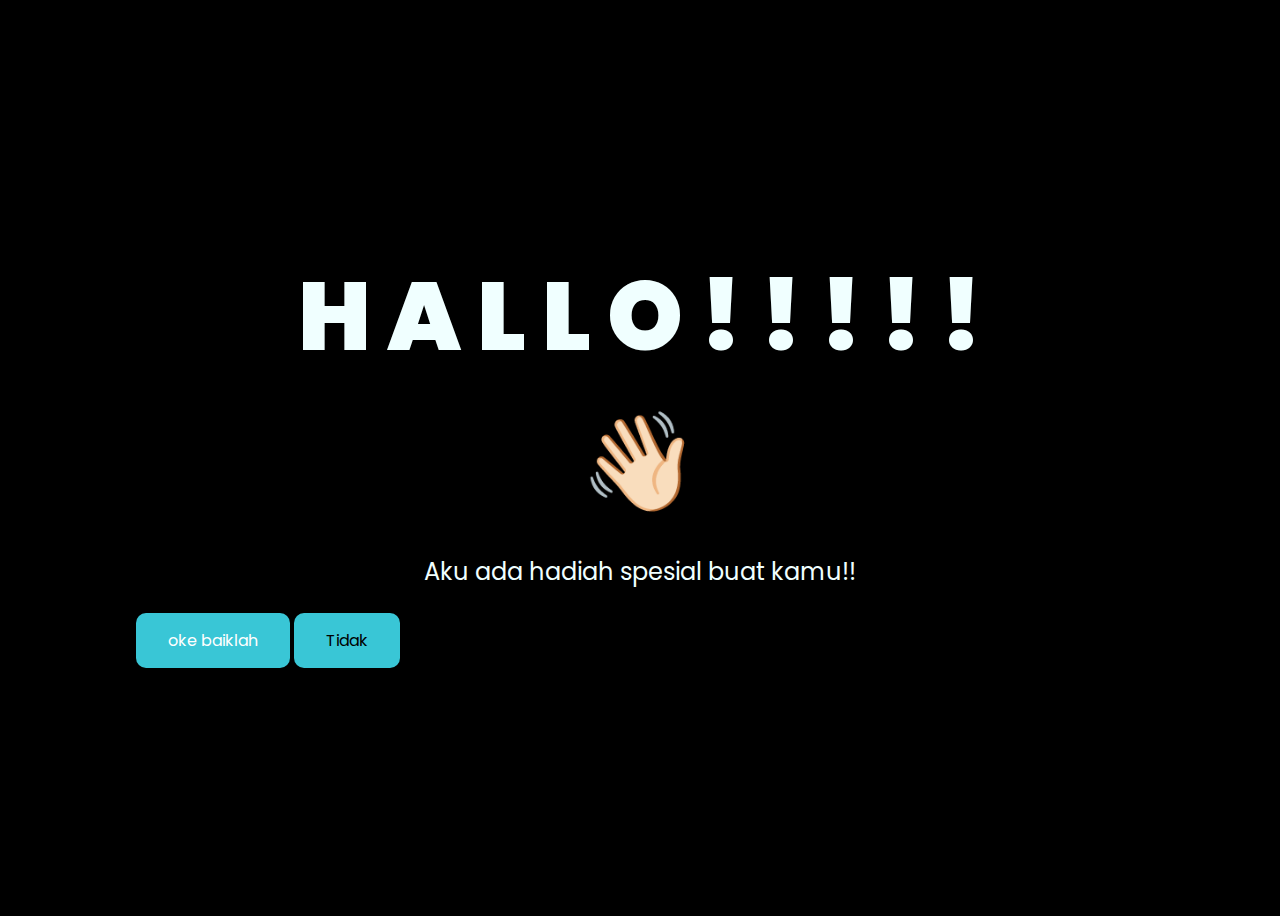
<file: index.html>
<!DOCTYPE html>
<html lang="en">

<head>
    <meta charset="UTF-8">
    <meta http-equiv="X-UA-Compatible" content="IE=edge">
    <meta name="viewport" content="width=device-width, initial-scale=1.0">
    <link rel="stylesheet" href="css/style.css">
    <link rel="icon" href="img/flowers.png" type="image/x-icon">
    <title>Flowers</title>
</head>

<body>

    <div class="container">

        <div class="greetings">
            <!-- silahkan menambah kata sesuai keinginan dengan <span>text...</span -->
            <span>H</span>
            <span>A</span>
            <span>L</span>
            <span>L</span>
            <span>O</span>
            <span>!</span>
            <span>!</span>
            <span>!</span>
            <span>!</span>
            <span>!</span>
            <div>
                <span class="hand">👋🏻</span>
            </div>



        </div>
        <div class="description">
            <span>Aku ada hadiah spesial buat kamu!!</span>
        </div>

        <div class="buttons">
            <button>
                <a href="flower.html">oke baiklah </a>
            </button>
            <button type="button" class="btn-crazy">
                Tidak
            </button>
        </div>



    </div>


    <script src="main.js"></script>
</body>

</html>
</file>
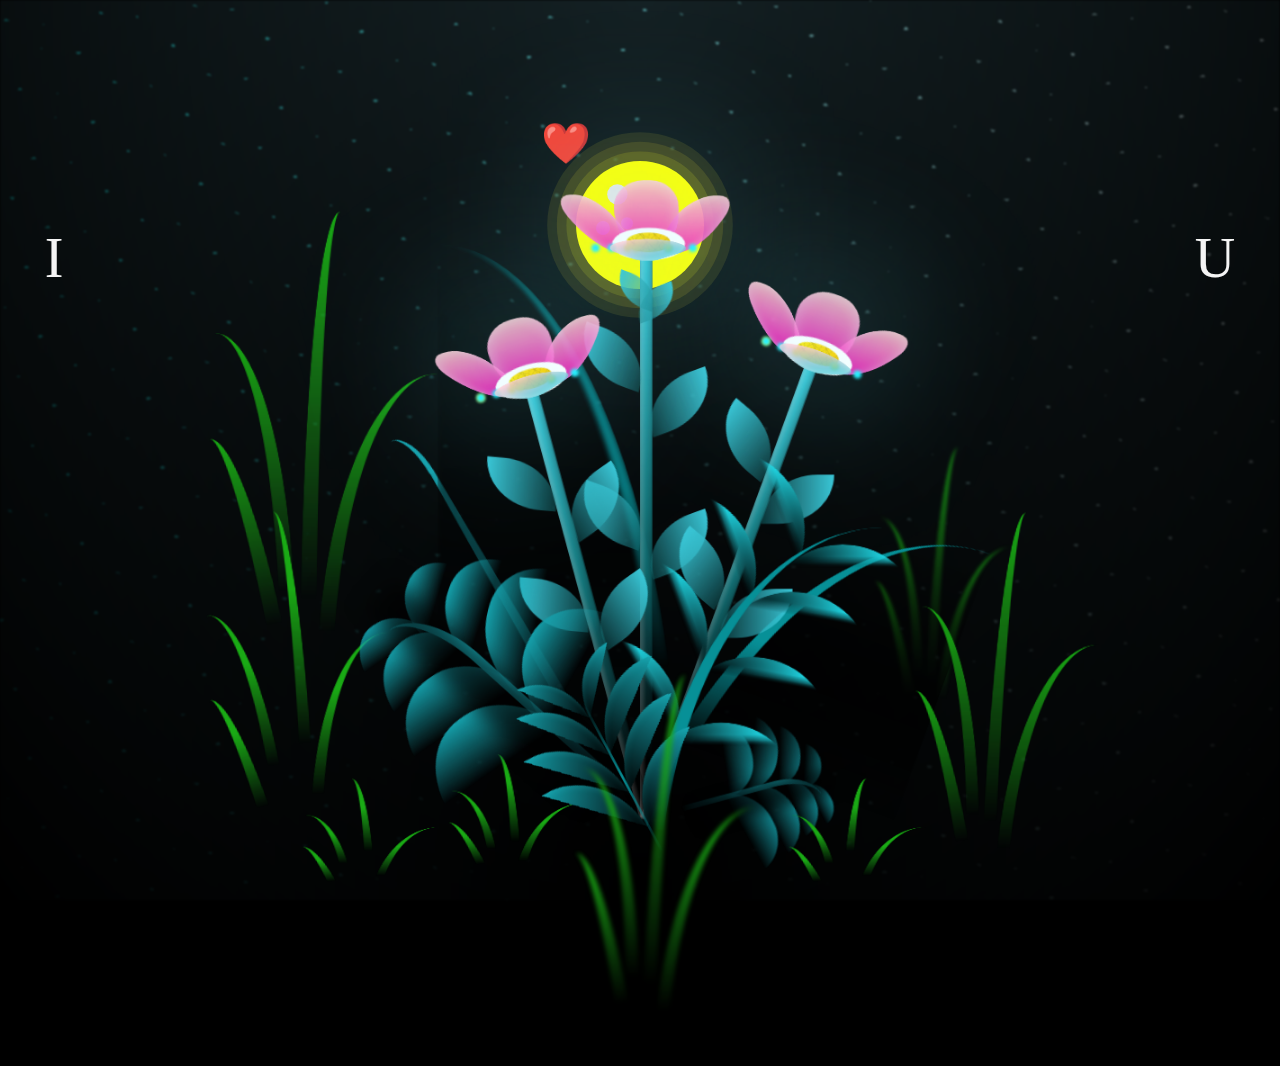
<file: flower.html>
<!DOCTYPE html>
<html lang="en">

<head>
  <meta charset="UTF-8">
  <meta http-equiv="X-UA-Compatible" content="IE=edge">
  <meta name="viewport" content="width=device-width, initial-scale=1.0">
  <link rel="stylesheet" href="css/main.css">
  <link rel="icon" href="img/flowers.png" type="image/x-icon">
  <title>flowers</title>
</head>

<body class="container">
  <!-- Pembuat code: https://codepen.io/mdusmanansari/pen/BamepLe -->
  <div class="night"></div>
  <p class="letter letter-M">I</p>
  <div class="moon">
    <div class="orbit">
      <p>❤️</p>
    </div>
  </div>
  <p class="letter letter-N">U</p>
  <div class="flowers">
    <div class="flower flower--1">
      <div class="flower__leafs flower__leafs--1">
        <div class="flower__leaf flower__leaf--1"></div>
        <div class="flower__leaf flower__leaf--2"></div>
        <div class="flower__leaf flower__leaf--3"></div>
        <div class="flower__leaf flower__leaf--4"></div>
        <div class="flower__white-circle"></div>

        <div class="flower__light flower__light--1"></div>
        <div class="flower__light flower__light--2"></div>
        <div class="flower__light flower__light--3"></div>
        <div class="flower__light flower__light--4"></div>
        <div class="flower__light flower__light--5"></div>
        <div class="flower__light flower__light--6"></div>
        <div class="flower__light flower__light--7"></div>
        <div class="flower__light flower__light--8"></div>

      </div>
      <div class="flower__line">
        <div class="flower__line__leaf flower__line__leaf--1"></div>
        <div class="flower__line__leaf flower__line__leaf--2"></div>
        <div class="flower__line__leaf flower__line__leaf--3"></div>
        <div class="flower__line__leaf flower__line__leaf--4"></div>
        <div class="flower__line__leaf flower__line__leaf--5"></div>
        <div class="flower__line__leaf flower__line__leaf--6"></div>
      </div>
    </div>

    <div class="flower flower--2">
      <div class="flower__leafs flower__leafs--2">
        <div class="flower__leaf flower__leaf--1"></div>
        <div class="flower__leaf flower__leaf--2"></div>
        <div class="flower__leaf flower__leaf--3"></div>
        <div class="flower__leaf flower__leaf--4"></div>
        <div class="flower__white-circle"></div>

        <div class="flower__light flower__light--1"></div>
        <div class="flower__light flower__light--2"></div>
        <div class="flower__light flower__light--3"></div>
        <div class="flower__light flower__light--4"></div>
        <div class="flower__light flower__light--5"></div>
        <div class="flower__light flower__light--6"></div>
        <div class="flower__light flower__light--7"></div>
        <div class="flower__light flower__light--8"></div>

      </div>
      <div class="flower__line">
        <div class="flower__line__leaf flower__line__leaf--1"></div>
        <div class="flower__line__leaf flower__line__leaf--2"></div>
        <div class="flower__line__leaf flower__line__leaf--3"></div>
        <div class="flower__line__leaf flower__line__leaf--4"></div>
      </div>
    </div>

    <div class="flower flower--3">
      <div class="flower__leafs flower__leafs--3">
        <div class="flower__leaf flower__leaf--1"></div>
        <div class="flower__leaf flower__leaf--2"></div>
        <div class="flower__leaf flower__leaf--3"></div>
        <div class="flower__leaf flower__leaf--4"></div>
        <div class="flower__white-circle"></div>

        <div class="flower__light flower__light--1"></div>
        <div class="flower__light flower__light--2"></div>
        <div class="flower__light flower__light--3"></div>
        <div class="flower__light flower__light--4"></div>
        <div class="flower__light flower__light--5"></div>
        <div class="flower__light flower__light--6"></div>
        <div class="flower__light flower__light--7"></div>
        <div class="flower__light flower__light--8"></div>

      </div>
      <div class="flower__line">
        <div class="flower__line__leaf flower__line__leaf--1"></div>
        <div class="flower__line__leaf flower__line__leaf--2"></div>
        <div class="flower__line__leaf flower__line__leaf--3"></div>
        <div class="flower__line__leaf flower__line__leaf--4"></div>
      </div>
    </div>

    <div class="grow-ans" style="--d:1.2s">
      <div class="flower__g-long">
        <div class="flower__g-long__top"></div>
        <div class="flower__g-long__bottom"></div>
      </div>
    </div>

    <div class="growing-grass">
      <div class="flower__grass flower__grass--1">
        <div class="flower__grass--top"></div>
        <div class="flower__grass--bottom"></div>
        <div class="flower__grass__leaf flower__grass__leaf--1"></div>
        <div class="flower__grass__leaf flower__grass__leaf--2"></div>
        <div class="flower__grass__leaf flower__grass__leaf--3"></div>
        <div class="flower__grass__leaf flower__grass__leaf--4"></div>
        <div class="flower__grass__leaf flower__grass__leaf--5"></div>
        <div class="flower__grass__leaf flower__grass__leaf--6"></div>
        <div class="flower__grass__leaf flower__grass__leaf--7"></div>
        <div class="flower__grass__leaf flower__grass__leaf--8"></div>
        <div class="flower__grass__overlay"></div>
      </div>
    </div>

    <div class="growing-grass">
      <div class="flower__grass flower__grass--2">
        <div class="flower__grass--top"></div>
        <div class="flower__grass--bottom"></div>
        <div class="flower__grass__leaf flower__grass__leaf--1"></div>
        <div class="flower__grass__leaf flower__grass__leaf--2"></div>
        <div class="flower__grass__leaf flower__grass__leaf--3"></div>
        <div class="flower__grass__leaf flower__grass__leaf--4"></div>
        <div class="flower__grass__leaf flower__grass__leaf--5"></div>
        <div class="flower__grass__leaf flower__grass__leaf--6"></div>
        <div class="flower__grass__leaf flower__grass__leaf--7"></div>
        <div class="flower__grass__leaf flower__grass__leaf--8"></div>
        <div class="flower__grass__overlay"></div>
      </div>
    </div>

    <div class="grow-ans" style="--d:2.4s">
      <div class="flower__g-right flower__g-right--1">
        <div class="leaf"></div>
      </div>
    </div>

    <div class="grow-ans" style="--d:2.8s">
      <div class="flower__g-right flower__g-right--2">
        <div class="leaf"></div>
      </div>
    </div>

    <div class="grow-ans" style="--d:2.8s">
      <div class="flower__g-front">
        <div class="flower__g-front__leaf-wrapper flower__g-front__leaf-wrapper--1">
          <div class="flower__g-front__leaf"></div>
        </div>
        <div class="flower__g-front__leaf-wrapper flower__g-front__leaf-wrapper--2">
          <div class="flower__g-front__leaf"></div>
        </div>
        <div class="flower__g-front__leaf-wrapper flower__g-front__leaf-wrapper--3">
          <div class="flower__g-front__leaf"></div>
        </div>
        <div class="flower__g-front__leaf-wrapper flower__g-front__leaf-wrapper--4">
          <div class="flower__g-front__leaf"></div>
        </div>
        <div class="flower__g-front__leaf-wrapper flower__g-front__leaf-wrapper--5">
          <div class="flower__g-front__leaf"></div>
        </div>
        <div class="flower__g-front__leaf-wrapper flower__g-front__leaf-wrapper--6">
          <div class="flower__g-front__leaf"></div>
        </div>
        <div class="flower__g-front__leaf-wrapper flower__g-front__leaf-wrapper--7">
          <div class="flower__g-front__leaf"></div>
        </div>
        <div class="flower__g-front__leaf-wrapper flower__g-front__leaf-wrapper--8">
          <div class="flower__g-front__leaf"></div>
        </div>
        <div class="flower__g-front__line"></div>
      </div>
    </div>

    <div class="grow-ans" style="--d:3.2s">
      <div class="flower__g-fr">
        <div class="leaf"></div>
        <div class="flower__g-fr__leaf flower__g-fr__leaf--1"></div>
        <div class="flower__g-fr__leaf flower__g-fr__leaf--2"></div>
        <div class="flower__g-fr__leaf flower__g-fr__leaf--3"></div>
        <div class="flower__g-fr__leaf flower__g-fr__leaf--4"></div>
        <div class="flower__g-fr__leaf flower__g-fr__leaf--5"></div>
        <div class="flower__g-fr__leaf flower__g-fr__leaf--6"></div>
        <div class="flower__g-fr__leaf flower__g-fr__leaf--7"></div>
        <div class="flower__g-fr__leaf flower__g-fr__leaf--8"></div>
      </div>
    </div>

    <div class="long-g long-g--0">
      <div class="grow-ans" style="--d:3s">
        <div class="leaf leaf--0"></div>
      </div>
      <div class="grow-ans" style="--d:2.2s">
        <div class="leaf leaf--1"></div>
      </div>
      <div class="grow-ans" style="--d:3.4s">
        <div class="leaf leaf--2"></div>
      </div>
      <div class="grow-ans" style="--d:3.6s">
        <div class="leaf leaf--3"></div>
      </div>
    </div>

    <div class="long-g long-g--1">
      <div class="grow-ans" style="--d:3.6s">
        <div class="leaf leaf--0"></div>
      </div>
      <div class="grow-ans" style="--d:3.8s">
        <div class="leaf leaf--1"></div>
      </div>
      <div class="grow-ans" style="--d:4s">
        <div class="leaf leaf--2"></div>
      </div>
      <div class="grow-ans" style="--d:4.2s">
        <div class="leaf leaf--3"></div>
      </div>
    </div>

    <div class="long-g long-g--2">
      <div class="grow-ans" style="--d:4s">
        <div class="leaf leaf--0"></div>
      </div>
      <div class="grow-ans" style="--d:4.2s">
        <div class="leaf leaf--1"></div>
      </div>
      <div class="grow-ans" style="--d:4.4s">
        <div class="leaf leaf--2"></div>
      </div>
      <div class="grow-ans" style="--d:4.6s">
        <div class="leaf leaf--3"></div>
      </div>
    </div>

    <div class="long-g long-g--3">
      <div class="grow-ans" style="--d:4s">
        <div class="leaf leaf--0"></div>
      </div>
      <div class="grow-ans" style="--d:4.2s">
        <div class="leaf leaf--1"></div>
      </div>
      <div class="grow-ans" style="--d:3s">
        <div class="leaf leaf--2"></div>
      </div>
      <div class="grow-ans" style="--d:3.6s">
        <div class="leaf leaf--3"></div>
      </div>
    </div>

    <div class="long-g long-g--4">
      <div class="grow-ans" style="--d:4s">
        <div class="leaf leaf--0"></div>
      </div>
      <div class="grow-ans" style="--d:4.2s">
        <div class="leaf leaf--1"></div>
      </div>
      <div class="grow-ans" style="--d:3s">
        <div class="leaf leaf--2"></div>
      </div>
      <div class="grow-ans" style="--d:3.6s">
        <div class="leaf leaf--3"></div>
      </div>
    </div>

    <div class="long-g long-g--5">
      <div class="grow-ans" style="--d:4s">
        <div class="leaf leaf--0"></div>
      </div>
      <div class="grow-ans" style="--d:4.2s">
        <div class="leaf leaf--1"></div>
      </div>
      <div class="grow-ans" style="--d:3s">
        <div class="leaf leaf--2"></div>
      </div>
      <div class="grow-ans" style="--d:3.6s">
        <div class="leaf leaf--3"></div>
      </div>
    </div>

    <div class="long-g long-g--6">
      <div class="grow-ans" style="--d:4.2s">
        <div class="leaf leaf--0"></div>
      </div>
      <div class="grow-ans" style="--d:4.4s">
        <div class="leaf leaf--1"></div>
      </div>
      <div class="grow-ans" style="--d:4.6s">
        <div class="leaf leaf--2"></div>
      </div>
      <div class="grow-ans" style="--d:4.8s">
        <div class="leaf leaf--3"></div>
      </div>
    </div>

    <div class="long-g long-g--7">
      <div class="grow-ans" style="--d:3s">
        <div class="leaf leaf--0"></div>
      </div>
      <div class="grow-ans" style="--d:3.2s">
        <div class="leaf leaf--1"></div>
      </div>
      <div class="grow-ans" style="--d:3.5s">
        <div class="leaf leaf--2"></div>
      </div>
      <div class="grow-ans" style="--d:3.6s">
        <div class="leaf leaf--3"></div>
      </div>
    </div>
  </div>
  <script src="main.js"></script>
</body>

</html>
</file>
<file: css/style.css>
@import url("https://fonts.googleapis.com/css2?family=Poppins:ital,wght@0,500;1,900&display=swap");
* {
  font-family: "Poppins", cursive;
}
body {
  color: azure;
  background-color: black;
  // in center

  display: flex;
  justify-content: center;
  align-items: center;
  height: 100vh;
}

.container {
  display: flex;
  flex-direction: column;
  justify-content: center;
  height: 100%;
  width: 80%;
  margin: 0 auto;
}
.greetings {
  font-size: 6rem;
  font-weight: 900;
  margin-bottom: 20px;
  align-items: center;
  justify-content: center;
  text-align: center;
}
.greetings > span {
  animation: glow 2.5s ease-in-out infinite;
}
@keyframes glow {
  0%,
  100% {
    color: #ffc0cb;
    text-shadow: 0 0 12px #ffc0cb, 0 0 50px #39c6d6, 0 0 100px #ffc0cb;
  }
  10%,
  90% {
    color: #111;
    text-shadow: none;
  }
}
.greetings > span:nth-child(2) {
  animation-delay: 0.2s;
}
.greetings > span:nth-child(3) {
  animation-delay: 0.4s;
}
.greetings > span:nth-child(4) {
  animation-delay: 0.6s;
}
.greetings > span:nth-child(5) {
  animation-delay: 0.8s;
}
.greetings > span:nth-child(6) {
  // make a emoji shake
  animation: shake 0.5s;
}

.hand {
  animation: tilt-shaking 0.3s infinite;
  display: inline-block;
}

@keyframes tilt-shaking {
  0% {
    transform: rotate(0deg);
  }
  25% {
    transform: rotate(5deg);
  }
  50% {
    transform: rotate(0eg);
  }
  75% {
    transform: rotate(-5deg);
  }
  100% {
    transform: rotate(0deg);
  }
}

.description {
  text-align: center;
  font-size: 1.5rem;
  margin-bottom: 20px;
}

@media screen and (max-width: 768px) {
  .greetings {
    font-size: 4rem;
  }
  .description {
    font-size: 1rem;
  }
}

@media screen and (max-width: 320px) {
  .greetings {
    font-size: 3rem;
  }
  .description {
    font-size: 0.5rem;
  }
}

button {
  background-color: #39c6d6;
  border: none;
  padding: 15px 32px;

  font-size: 16px;
  margin: 4px 2px;
  cursor: pointer;
  border-radius: 10px;
}

.btn-crazy {
  position: absolute;
}

button a {
  text-decoration: none;
  color: white;
}

button:hover {
  background-color: #ffc0cb;
}
</file>
<file: css/main.css>
*,
*::after,
*::before {
  padding: 0;
  margin: 0;
  box-sizing: border-box;
}

:root {
  --dark-color: #000;
}

body {
  display: flex;
  align-items: flex-end;
  justify-content: center;
  min-height: 100vh;
  background-color: var(--dark-color);
  overflow: hidden;
  perspective: 1000px;
}

.night {
  position: fixed;
  left: 50%;
  top: 0;
  transform: translateX(-50%);
  width: 100%;
  height: 100%;
  filter: blur(0.1vmin);
  background-image: radial-gradient(
      ellipse at top,
      transparent 0%,
      var(--dark-color)
    ),
    radial-gradient(
      ellipse at bottom,
      var(--dark-color),
      rgba(145, 233, 255, 0.2)
    ),
    repeating-linear-gradient(
      220deg,
      rgb(0, 0, 0) 0px,
      rgb(0, 0, 0) 19px,
      transparent 19px,
      transparent 22px
    ),
    repeating-linear-gradient(
      189deg,
      rgb(0, 0, 0) 0px,
      rgb(0, 0, 0) 19px,
      transparent 19px,
      transparent 22px
    ),
    repeating-linear-gradient(
      148deg,
      rgb(0, 0, 0) 0px,
      rgb(0, 0, 0) 19px,
      transparent 19px,
      transparent 22px
    ),
    linear-gradient(90deg, rgb(0, 255, 250), rgb(240, 240, 240));
}

.moon {
  background-color: yellow;
  height: 8em;
  width: 8em;
  border-radius: 50%;
  position: absolute;
  margin: auto;
  left: 0;
  right: 0;
  top: 0;
  bottom: 50%;
  box-shadow: 0 0 0 0.6em rgb(209 218 21 / 18%),
    0 0 0 1.2em rgb(191 172 32 / 18%), 0 0 0 1.8em rgb(211 196 43 / 13%);

  animation: moon 8s infinite linear;
}

p.letter {
  font-size: 3.5em;
  position: absolute;
  transform: translateY(-350%);
  top: 50%;
  color: #f5f5f5;
}
.letter-M {
  left: 0.8em;
}
.letter-N {
  right: 0.8em;
}

.moon:after {
  position: absolute;
  content: "";
  background-color: #e6e6e6;
  height: 0.9em;
  width: 0.9em;
  border-radius: 50%;
  top: 3.75em;
  left: 1.25em;
  box-shadow: 0.9em -2.1em 0 0.2em #e6e6e6, 1.5em -0.3em 0 -0.06em #e6e6e6;
}
.orbit {
  height: 18.75em;
  width: 18.75em;
  border-radius: 50%;
  position: absolute;
  left: -5.2em;
  bottom: -5.2em;
  animation: spin 8s infinite linear;
}
@keyframes spin {
  100% {
    transform: rotate(360deg);
  }
}
.orbit p {
  position: absolute;
  font-size: 2.5em;
  top: 1.2em;
  left: 1.2em;
  color: #f5f5f5;
}

//animation first moon
@keyframes moon {
  0% {
    transform: translateY(0);
  }
  50% {
    transform: translateY(-50%);
  }
  100% {
    transform: translateY(0);
  }
}

.flowers {
  position: relative;
  transform: scale(0.9);
}

.flower {
  position: absolute;
  bottom: 10vmin;
  transform-origin: bottom center;
  z-index: 10;
  --fl-speed: 0.8s;
}
.flower--1 {
  -webkit-animation: moving-flower-1 4s linear infinite;
  animation: moving-flower-1 4s linear infinite;
}
.flower--1 .flower__line {
  height: 70vmin;
  -webkit-animation-delay: 0.3s;
  animation-delay: 0.3s;
}
.flower--1 .flower__line__leaf--1 {
  -webkit-animation: blooming-leaf-right var(--fl-speed) 1.6s backwards;
  animation: blooming-leaf-right var(--fl-speed) 1.6s backwards;
}
.flower--1 .flower__line__leaf--2 {
  -webkit-animation: blooming-leaf-right var(--fl-speed) 1.4s backwards;
  animation: blooming-leaf-right var(--fl-speed) 1.4s backwards;
}
.flower--1 .flower__line__leaf--3 {
  -webkit-animation: blooming-leaf-left var(--fl-speed) 1.2s backwards;
  animation: blooming-leaf-left var(--fl-speed) 1.2s backwards;
}
.flower--1 .flower__line__leaf--4 {
  -webkit-animation: blooming-leaf-left var(--fl-speed) 1s backwards;
  animation: blooming-leaf-left var(--fl-speed) 1s backwards;
}
.flower--1 .flower__line__leaf--5 {
  -webkit-animation: blooming-leaf-right var(--fl-speed) 1.8s backwards;
  animation: blooming-leaf-right var(--fl-speed) 1.8s backwards;
}
.flower--1 .flower__line__leaf--6 {
  -webkit-animation: blooming-leaf-left var(--fl-speed) 2s backwards;
  animation: blooming-leaf-left var(--fl-speed) 2s backwards;
}
.flower--2 {
  left: 50%;
  transform: rotate(20deg);
  -webkit-animation: moving-flower-2 4s linear infinite;
  animation: moving-flower-2 4s linear infinite;
}
.flower--2 .flower__line {
  height: 60vmin;
  -webkit-animation-delay: 0.6s;
  animation-delay: 0.6s;
}
.flower--2 .flower__line__leaf--1 {
  -webkit-animation: blooming-leaf-right var(--fl-speed) 1.9s backwards;
  animation: blooming-leaf-right var(--fl-speed) 1.9s backwards;
}
.flower--2 .flower__line__leaf--2 {
  -webkit-animation: blooming-leaf-right var(--fl-speed) 1.7s backwards;
  animation: blooming-leaf-right var(--fl-speed) 1.7s backwards;
}
.flower--2 .flower__line__leaf--3 {
  -webkit-animation: blooming-leaf-left var(--fl-speed) 1.5s backwards;
  animation: blooming-leaf-left var(--fl-speed) 1.5s backwards;
}
.flower--2 .flower__line__leaf--4 {
  -webkit-animation: blooming-leaf-left var(--fl-speed) 1.3s backwards;
  animation: blooming-leaf-left var(--fl-speed) 1.3s backwards;
}
.flower--3 {
  left: 50%;
  transform: rotate(-15deg);
  -webkit-animation: moving-flower-3 4s linear infinite;
  animation: moving-flower-3 4s linear infinite;
}
.flower--3 .flower__line {
  -webkit-animation-delay: 0.9s;
  animation-delay: 0.9s;
}
.flower--3 .flower__line__leaf--1 {
  -webkit-animation: blooming-leaf-right var(--fl-speed) 2.5s backwards;
  animation: blooming-leaf-right var(--fl-speed) 2.5s backwards;
}
.flower--3 .flower__line__leaf--2 {
  -webkit-animation: blooming-leaf-right var(--fl-speed) 2.3s backwards;
  animation: blooming-leaf-right var(--fl-speed) 2.3s backwards;
}
.flower--3 .flower__line__leaf--3 {
  -webkit-animation: blooming-leaf-left var(--fl-speed) 2.1s backwards;
  animation: blooming-leaf-left var(--fl-speed) 2.1s backwards;
}
.flower--3 .flower__line__leaf--4 {
  -webkit-animation: blooming-leaf-left var(--fl-speed) 1.9s backwards;
  animation: blooming-leaf-left var(--fl-speed) 1.9s backwards;
}
.flower__leafs {
  position: relative;
  -webkit-animation: blooming-flower 2s backwards;
  animation: blooming-flower 2s backwards;
}
.flower__leafs--1 {
  -webkit-animation-delay: 1.1s;
  animation-delay: 1.1s;
}
.flower__leafs--2 {
  -webkit-animation-delay: 1.4s;
  animation-delay: 1.4s;
}
.flower__leafs--3 {
  -webkit-animation-delay: 1.7s;
  animation-delay: 1.7s;
}
.flower__leafs::after {
  content: "";
  position: absolute;
  left: 0;
  top: 0;
  transform: translate(-50%, -100%);
  width: 8vmin;
  height: 8vmin;
  background-color: #6bf0ff;
  filter: blur(10vmin);
}
.flower__leaf {
  position: absolute;
  bottom: 0;
  left: 50%;
  width: 8vmin;
  height: 11vmin;
  border-radius: 51% 49% 47% 53%/44% 45% 55% 69%;
  background-color: #ffc0cb;
  background-image: linear-gradient(to top, #fc0fc0, #ffc0cb);
  transform-origin: bottom center;
  opacity: 0.9;
  box-shadow: inset 0 0 2vmin rgba(255, 255, 255, 0.5);
}
.flower__leaf--1 {
  transform: translate(-10%, 1%) rotateY(40deg) rotateX(-50deg);
}
.flower__leaf--2 {
  transform: translate(-50%, -4%) rotateX(40deg);
}
.flower__leaf--3 {
  transform: translate(-90%, 0%) rotateY(45deg) rotateX(50deg);
}
.flower__leaf--4 {
  width: 8vmin;
  height: 8vmin;
  transform-origin: bottom left;
  border-radius: 4vmin 10vmin 4vmin 4vmin;
  transform: translate(0%, 18%) rotateX(70deg) rotate(-43deg);
  background-image: linear-gradient(to top, #39c6d6, #ffc0cb);
  z-index: 1;
  opacity: 0.8;
}
.flower__white-circle {
  position: absolute;
  left: -3.5vmin;
  top: -3vmin;
  width: 9vmin;
  height: 4vmin;
  border-radius: 50%;
  background-color: #fff;
}
.flower__white-circle::after {
  content: "";
  position: absolute;
  left: 50%;
  top: 45%;
  transform: translate(-50%, -50%);
  width: 60%;
  height: 60%;
  border-radius: inherit;
  background-image: repeating-linear-gradient(
      135deg,
      rgba(0, 0, 0, 0.03) 0px,
      rgba(0, 0, 0, 0.03) 1px,
      transparent 1px,
      transparent 12px
    ),
    repeating-linear-gradient(
      45deg,
      rgba(0, 0, 0, 0.03) 0px,
      rgba(0, 0, 0, 0.03) 1px,
      transparent 1px,
      transparent 12px
    ),
    repeating-linear-gradient(
      67.5deg,
      rgba(0, 0, 0, 0.03) 0px,
      rgba(0, 0, 0, 0.03) 1px,
      transparent 1px,
      transparent 12px
    ),
    repeating-linear-gradient(
      135deg,
      rgba(0, 0, 0, 0.03) 0px,
      rgba(0, 0, 0, 0.03) 1px,
      transparent 1px,
      transparent 12px
    ),
    repeating-linear-gradient(
      45deg,
      rgba(0, 0, 0, 0.03) 0px,
      rgba(0, 0, 0, 0.03) 1px,
      transparent 1px,
      transparent 12px
    ),
    repeating-linear-gradient(
      112.5deg,
      rgba(0, 0, 0, 0.03) 0px,
      rgba(0, 0, 0, 0.03) 1px,
      transparent 1px,
      transparent 12px
    ),
    repeating-linear-gradient(
      112.5deg,
      rgba(0, 0, 0, 0.03) 0px,
      rgba(0, 0, 0, 0.03) 1px,
      transparent 1px,
      transparent 12px
    ),
    repeating-linear-gradient(
      45deg,
      rgba(0, 0, 0, 0.03) 0px,
      rgba(0, 0, 0, 0.03) 1px,
      transparent 1px,
      transparent 12px
    ),
    repeating-linear-gradient(
      22.5deg,
      rgba(0, 0, 0, 0.03) 0px,
      rgba(0, 0, 0, 0.03) 1px,
      transparent 1px,
      transparent 12px
    ),
    repeating-linear-gradient(
      45deg,
      rgba(0, 0, 0, 0.03) 0px,
      rgba(0, 0, 0, 0.03) 1px,
      transparent 1px,
      transparent 12px
    ),
    repeating-linear-gradient(
      22.5deg,
      rgba(0, 0, 0, 0.03) 0px,
      rgba(0, 0, 0, 0.03) 1px,
      transparent 1px,
      transparent 12px
    ),
    repeating-linear-gradient(
      135deg,
      rgba(0, 0, 0, 0.03) 0px,
      rgba(0, 0, 0, 0.03) 1px,
      transparent 1px,
      transparent 12px
    ),
    repeating-linear-gradient(
      157.5deg,
      rgba(0, 0, 0, 0.03) 0px,
      rgba(0, 0, 0, 0.03) 1px,
      transparent 1px,
      transparent 12px
    ),
    repeating-linear-gradient(
      67.5deg,
      rgba(0, 0, 0, 0.03) 0px,
      rgba(0, 0, 0, 0.03) 1px,
      transparent 1px,
      transparent 12px
    ),
    repeating-linear-gradient(
      67.5deg,
      rgba(0, 0, 0, 0.03) 0px,
      rgba(0, 0, 0, 0.03) 1px,
      transparent 1px,
      transparent 12px
    ),
    linear-gradient(90deg, rgb(255, 235, 18), rgb(255, 206, 0));
}
.flower__line {
  height: 55vmin;
  width: 1.5vmin;
  background-image: linear-gradient(
      to left,
      rgba(0, 0, 0, 0.2),
      transparent,
      rgba(255, 255, 255, 0.2)
    ),
    linear-gradient(to top, transparent 10%, #14757a, #39c6d6);
  box-shadow: inset 0 0 2px rgba(0, 0, 0, 0.5);
  -webkit-animation: grow-flower-tree 4s backwards;
  animation: grow-flower-tree 4s backwards;
}
.flower__line__leaf {
  --w: 7vmin;
  --h: calc(var(--w) + 2vmin);
  position: absolute;
  top: 20%;
  left: 90%;
  width: var(--w);
  height: var(--h);
  border-top-right-radius: var(--h);
  border-bottom-left-radius: var(--h);
  background-image: linear-gradient(to top, rgba(20, 117, 122, 0.4), #39c6d6);
}
.flower__line__leaf--1 {
  transform: rotate(70deg) rotateY(30deg);
}
.flower__line__leaf--2 {
  top: 45%;
  transform: rotate(70deg) rotateY(30deg);
}
.flower__line__leaf--3,
.flower__line__leaf--4,
.flower__line__leaf--6 {
  border-top-right-radius: 0;
  border-bottom-left-radius: 0;
  border-top-left-radius: var(--h);
  border-bottom-right-radius: var(--h);
  left: -460%;
  top: 12%;
  transform: rotate(-70deg) rotateY(30deg);
}
.flower__line__leaf--4 {
  top: 40%;
}
.flower__line__leaf--5 {
  top: 0;
  transform-origin: left;
  transform: rotate(70deg) rotateY(30deg) scale(0.6);
}
.flower__line__leaf--6 {
  top: -2%;
  left: -450%;
  transform-origin: right;
  transform: rotate(-70deg) rotateY(30deg) scale(0.6);
}
.flower__light {
  position: absolute;
  bottom: 0vmin;
  width: 1vmin;
  height: 1vmin;
  background-color: rgb(255, 251, 0);
  border-radius: 50%;
  filter: blur(0.2vmin);
  -webkit-animation: light-ans 4s linear infinite backwards;
  animation: light-ans 4s linear infinite backwards;
}
.flower__light:nth-child(odd) {
  background-color: #23f0ff;
}
.flower__light--1 {
  left: -2vmin;
  -webkit-animation-delay: 1s;
  animation-delay: 1s;
}
.flower__light--2 {
  left: 3vmin;
  -webkit-animation-delay: 0.5s;
  animation-delay: 0.5s;
}
.flower__light--3 {
  left: -6vmin;
  -webkit-animation-delay: 0.3s;
  animation-delay: 0.3s;
}
.flower__light--4 {
  left: 6vmin;
  -webkit-animation-delay: 0.9s;
  animation-delay: 0.9s;
}
.flower__light--5 {
  left: -1vmin;
  -webkit-animation-delay: 1.5s;
  animation-delay: 1.5s;
}
.flower__light--6 {
  left: -4vmin;
  -webkit-animation-delay: 3s;
  animation-delay: 3s;
}
.flower__light--7 {
  left: 3vmin;
  -webkit-animation-delay: 2s;
  animation-delay: 2s;
}
.flower__light--8 {
  left: -6vmin;
  -webkit-animation-delay: 3.5s;
  animation-delay: 3.5s;
}
.flower__grass {
  --c: #159faa;
  --line-w: 1.5vmin;
  position: absolute;
  bottom: 12vmin;
  left: -7vmin;
  display: flex;
  flex-direction: column;
  align-items: flex-end;
  z-index: 20;
  transform-origin: bottom center;
  transform: rotate(-48deg) rotateY(40deg);
}
.flower__grass--1 {
  -webkit-animation: moving-grass 2s linear infinite;
  animation: moving-grass 2s linear infinite;
}
.flower__grass--2 {
  left: 2vmin;
  bottom: 10vmin;
  transform: scale(0.5) rotate(75deg) rotateX(10deg) rotateY(-200deg);
  opacity: 0.8;
  z-index: 0;
  -webkit-animation: moving-grass--2 1.5s linear infinite;
  animation: moving-grass--2 1.5s linear infinite;
}
.flower__grass--top {
  width: 7vmin;
  height: 10vmin;
  border-top-right-radius: 100%;
  border-right: var(--line-w) solid var(--c);
  transform-origin: bottom center;
  transform: rotate(-2deg);
}
.flower__grass--bottom {
  margin-top: -2px;
  width: var(--line-w);
  height: 25vmin;
  background-image: linear-gradient(to top, transparent, var(--c));
}
.flower__grass__leaf {
  --size: 10vmin;
  position: absolute;
  width: calc(var(--size) * 2.1);
  height: var(--size);
  border-top-left-radius: var(--size);
  border-top-right-radius: var(--size);
  background-image: linear-gradient(
    to top,
    transparent,
    transparent 30%,
    var(--c)
  );
  z-index: 100;
}
.flower__grass__leaf--1 {
  top: -6%;
  left: 30%;
  --size: 6vmin;
  transform: rotate(-20deg);
  -webkit-animation: growing-grass-ans--1 2s 2.6s backwards;
  animation: growing-grass-ans--1 2s 2.6s backwards;
}
@-webkit-keyframes growing-grass-ans--1 {
  0% {
    transform-origin: bottom left;
    transform: rotate(-20deg) scale(0);
  }
}
@keyframes growing-grass-ans--1 {
  0% {
    transform-origin: bottom left;
    transform: rotate(-20deg) scale(0);
  }
}
.flower__grass__leaf--2 {
  top: -5%;
  left: -110%;
  --size: 6vmin;
  transform: rotate(10deg);
  -webkit-animation: growing-grass-ans--2 2s 2.4s linear backwards;
  animation: growing-grass-ans--2 2s 2.4s linear backwards;
}
@-webkit-keyframes growing-grass-ans--2 {
  0% {
    transform-origin: bottom right;
    transform: rotate(10deg) scale(0);
  }
}
@keyframes growing-grass-ans--2 {
  0% {
    transform-origin: bottom right;
    transform: rotate(10deg) scale(0);
  }
}
.flower__grass__leaf--3 {
  top: 5%;
  left: 60%;
  --size: 8vmin;
  transform: rotate(-18deg) rotateX(-20deg);
  -webkit-animation: growing-grass-ans--3 2s 2.2s linear backwards;
  animation: growing-grass-ans--3 2s 2.2s linear backwards;
}
@-webkit-keyframes growing-grass-ans--3 {
  0% {
    transform-origin: bottom left;
    transform: rotate(-18deg) rotateX(-20deg) scale(0);
  }
}
@keyframes growing-grass-ans--3 {
  0% {
    transform-origin: bottom left;
    transform: rotate(-18deg) rotateX(-20deg) scale(0);
  }
}
.flower__grass__leaf--4 {
  top: 6%;
  left: -135%;
  --size: 8vmin;
  transform: rotate(2deg);
  -webkit-animation: growing-grass-ans--4 2s 2s linear backwards;
  animation: growing-grass-ans--4 2s 2s linear backwards;
}
@-webkit-keyframes growing-grass-ans--4 {
  0% {
    transform-origin: bottom right;
    transform: rotate(2deg) scale(0);
  }
}
@keyframes growing-grass-ans--4 {
  0% {
    transform-origin: bottom right;
    transform: rotate(2deg) scale(0);
  }
}
.flower__grass__leaf--5 {
  top: 20%;
  left: 60%;
  --size: 10vmin;
  transform: rotate(-24deg) rotateX(-20deg);
  -webkit-animation: growing-grass-ans--5 2s 1.8s linear backwards;
  animation: growing-grass-ans--5 2s 1.8s linear backwards;
}
@-webkit-keyframes growing-grass-ans--5 {
  0% {
    transform-origin: bottom left;
    transform: rotate(-24deg) rotateX(-20deg) scale(0);
  }
}
@keyframes growing-grass-ans--5 {
  0% {
    transform-origin: bottom left;
    transform: rotate(-24deg) rotateX(-20deg) scale(0);
  }
}
.flower__grass__leaf--6 {
  top: 22%;
  left: -180%;
  --size: 10vmin;
  transform: rotate(10deg);
  -webkit-animation: growing-grass-ans--6 2s 1.6s linear backwards;
  animation: growing-grass-ans--6 2s 1.6s linear backwards;
}
@-webkit-keyframes growing-grass-ans--6 {
  0% {
    transform-origin: bottom right;
    transform: rotate(10deg) scale(0);
  }
}
@keyframes growing-grass-ans--6 {
  0% {
    transform-origin: bottom right;
    transform: rotate(10deg) scale(0);
  }
}
.flower__grass__leaf--7 {
  top: 39%;
  left: 70%;
  --size: 10vmin;
  transform: rotate(-10deg);
  -webkit-animation: growing-grass-ans--7 2s 1.4s linear backwards;
  animation: growing-grass-ans--7 2s 1.4s linear backwards;
}
@-webkit-keyframes growing-grass-ans--7 {
  0% {
    transform-origin: bottom left;
    transform: rotate(-10deg) scale(0);
  }
}
@keyframes growing-grass-ans--7 {
  0% {
    transform-origin: bottom left;
    transform: rotate(-10deg) scale(0);
  }
}
.flower__grass__leaf--8 {
  top: 40%;
  left: -215%;
  --size: 11vmin;
  transform: rotate(10deg);
  -webkit-animation: growing-grass-ans--8 2s 1.2s linear backwards;
  animation: growing-grass-ans--8 2s 1.2s linear backwards;
}
@-webkit-keyframes growing-grass-ans--8 {
  0% {
    transform-origin: bottom right;
    transform: rotate(10deg) scale(0);
  }
}
@keyframes growing-grass-ans--8 {
  0% {
    transform-origin: bottom right;
    transform: rotate(10deg) scale(0);
  }
}
.flower__grass__overlay {
  position: absolute;
  top: -10%;
  right: 0%;
  width: 100%;
  height: 100%;
  background-color: rgba(0, 0, 0, 0.6);
  filter: blur(1.5vmin);
  z-index: 100;
}
.flower__g-long {
  --w: 2vmin;
  --h: 6vmin;
  --c: #159faa;
  position: absolute;
  bottom: 10vmin;
  left: -3vmin;
  transform-origin: bottom center;
  transform: rotate(-30deg) rotateY(-20deg);
  display: flex;
  flex-direction: column;
  align-items: flex-end;
  -webkit-animation: flower-g-long-ans 3s linear infinite;
  animation: flower-g-long-ans 3s linear infinite;
}
@-webkit-keyframes flower-g-long-ans {
  0%,
  100% {
    transform: rotate(-30deg) rotateY(-20deg);
  }
  50% {
    transform: rotate(-32deg) rotateY(-20deg);
  }
}
@keyframes flower-g-long-ans {
  0%,
  100% {
    transform: rotate(-30deg) rotateY(-20deg);
  }
  50% {
    transform: rotate(-32deg) rotateY(-20deg);
  }
}
.flower__g-long__top {
  top: calc(var(--h) * -1);
  width: calc(var(--w) + 1vmin);
  height: var(--h);
  border-top-right-radius: 100%;
  border-right: 0.7vmin solid var(--c);
  transform: translate(-0.7vmin, 1vmin);
}
.flower__g-long__bottom {
  width: var(--w);
  height: 50vmin;
  transform-origin: bottom center;
  background-image: linear-gradient(to top, transparent 30%, var(--c));
  box-shadow: inset 0 0 2px rgba(0, 0, 0, 0.5);
  -webkit-clip-path: polygon(35% 0, 65% 1%, 100% 100%, 0% 100%);
  clip-path: polygon(35% 0, 65% 1%, 100% 100%, 0% 100%);
}
.flower__g-right {
  position: absolute;
  bottom: 6vmin;
  left: -2vmin;
  transform-origin: bottom left;
  transform: rotate(20deg);
}
.flower__g-right .leaf {
  width: 30vmin;
  height: 50vmin;
  border-top-left-radius: 100%;
  border-left: 2vmin solid #079097;
  background-image: linear-gradient(
    to bottom,
    transparent,
    var(--dark-color) 60%
  );
  -webkit-mask-image: linear-gradient(to top, transparent 30%, #079097 60%);
}
.flower__g-right--1 {
  -webkit-animation: flower-g-right-ans 2.5s linear infinite;
  animation: flower-g-right-ans 2.5s linear infinite;
}
.flower__g-right--2 {
  left: 5vmin;
  transform: rotateY(-180deg);
  -webkit-animation: flower-g-right-ans--2 3s linear infinite;
  animation: flower-g-right-ans--2 3s linear infinite;
}
.flower__g-right--2 .leaf {
  height: 75vmin;
  filter: blur(0.3vmin);
  opacity: 0.8;
}
@-webkit-keyframes flower-g-right-ans {
  0%,
  100% {
    transform: rotate(20deg);
  }
  50% {
    transform: rotate(24deg) rotateX(-20deg);
  }
}
@keyframes flower-g-right-ans {
  0%,
  100% {
    transform: rotate(20deg);
  }
  50% {
    transform: rotate(24deg) rotateX(-20deg);
  }
}
@-webkit-keyframes flower-g-right-ans--2 {
  0%,
  100% {
    transform: rotateY(-180deg) rotate(0deg) rotateX(-20deg);
  }
  50% {
    transform: rotateY(-180deg) rotate(6deg) rotateX(-20deg);
  }
}
@keyframes flower-g-right-ans--2 {
  0%,
  100% {
    transform: rotateY(-180deg) rotate(0deg) rotateX(-20deg);
  }
  50% {
    transform: rotateY(-180deg) rotate(6deg) rotateX(-20deg);
  }
}
.flower__g-front {
  position: absolute;
  bottom: 6vmin;
  left: 2.5vmin;
  z-index: 100;
  transform-origin: bottom center;
  transform: rotate(-28deg) rotateY(30deg) scale(1.04);
  -webkit-animation: flower__g-front-ans 2s linear infinite;
  animation: flower__g-front-ans 2s linear infinite;
}
@-webkit-keyframes flower__g-front-ans {
  0%,
  100% {
    transform: rotate(-28deg) rotateY(30deg) scale(1.04);
  }
  50% {
    transform: rotate(-35deg) rotateY(40deg) scale(1.04);
  }
}
@keyframes flower__g-front-ans {
  0%,
  100% {
    transform: rotate(-28deg) rotateY(30deg) scale(1.04);
  }
  50% {
    transform: rotate(-35deg) rotateY(40deg) scale(1.04);
  }
}
.flower__g-front__line {
  width: 0.3vmin;
  height: 20vmin;
  background-image: linear-gradient(
    to top,
    transparent,
    #079097,
    transparent 100%
  );
  position: relative;
}
.flower__g-front__leaf-wrapper {
  position: absolute;
  top: 0;
  left: 0;
  transform-origin: bottom left;
  transform: rotate(10deg);
}
.flower__g-front__leaf-wrapper:nth-child(even) {
  left: 0vmin;
  transform: rotateY(-180deg) rotate(5deg);
  -webkit-animation: flower__g-front__leaf-left-ans 1s ease-in backwards;
  animation: flower__g-front__leaf-left-ans 1s ease-in backwards;
}
.flower__g-front__leaf-wrapper:nth-child(odd) {
  -webkit-animation: flower__g-front__leaf-ans 1s ease-in backwards;
  animation: flower__g-front__leaf-ans 1s ease-in backwards;
}
.flower__g-front__leaf-wrapper--1 {
  top: -8vmin;
  transform: scale(0.7);
  -webkit-animation: flower__g-front__leaf-ans 1s 5.5s ease-in backwards !important;
  animation: flower__g-front__leaf-ans 1s 5.5s ease-in backwards !important;
}
.flower__g-front__leaf-wrapper--2 {
  top: -8vmin;
  transform: rotateY(-180deg) scale(0.7) !important;
  -webkit-animation: flower__g-front__leaf-left-ans-2 1s 4.6s ease-in backwards !important;
  animation: flower__g-front__leaf-left-ans-2 1s 4.6s ease-in backwards !important;
}
.flower__g-front__leaf-wrapper--3 {
  top: -3vmin;
  -webkit-animation: flower__g-front__leaf-ans 1s 4.6s ease-in backwards;
  animation: flower__g-front__leaf-ans 1s 4.6s ease-in backwards;
}
.flower__g-front__leaf-wrapper--4 {
  top: -3vmin;
  transform: rotateY(-180deg) scale(0.9) !important;
  -webkit-animation: flower__g-front__leaf-left-ans-2 1s 4.6s ease-in backwards !important;
  animation: flower__g-front__leaf-left-ans-2 1s 4.6s ease-in backwards !important;
}
@-webkit-keyframes flower__g-front__leaf-left-ans-2 {
  0% {
    transform: rotateY(-180deg) scale(0);
  }
}
@keyframes flower__g-front__leaf-left-ans-2 {
  0% {
    transform: rotateY(-180deg) scale(0);
  }
}
.flower__g-front__leaf-wrapper--5,
.flower__g-front__leaf-wrapper--6 {
  top: 2vmin;
}
.flower__g-front__leaf-wrapper--7,
.flower__g-front__leaf-wrapper--8 {
  top: 6.5vmin;
}
.flower__g-front__leaf-wrapper--2 {
  -webkit-animation-delay: 5.2s !important;
  animation-delay: 5.2s !important;
}
.flower__g-front__leaf-wrapper--3 {
  -webkit-animation-delay: 4.9s !important;
  animation-delay: 4.9s !important;
}
.flower__g-front__leaf-wrapper--5 {
  -webkit-animation-delay: 4.3s !important;
  animation-delay: 4.3s !important;
}
.flower__g-front__leaf-wrapper--6 {
  -webkit-animation-delay: 4.1s !important;
  animation-delay: 4.1s !important;
}
.flower__g-front__leaf-wrapper--7 {
  -webkit-animation-delay: 3.8s !important;
  animation-delay: 3.8s !important;
}
.flower__g-front__leaf-wrapper--8 {
  -webkit-animation-delay: 3.5s !important;
  animation-delay: 3.5s !important;
}
@-webkit-keyframes flower__g-front__leaf-ans {
  0% {
    transform: rotate(10deg) scale(0);
  }
}
@keyframes flower__g-front__leaf-ans {
  0% {
    transform: rotate(10deg) scale(0);
  }
}
@-webkit-keyframes flower__g-front__leaf-left-ans {
  0% {
    transform: rotateY(-180deg) rotate(5deg) scale(0);
  }
}
@keyframes flower__g-front__leaf-left-ans {
  0% {
    transform: rotateY(-180deg) rotate(5deg) scale(0);
  }
}
.flower__g-front__leaf {
  width: 10vmin;
  height: 10vmin;
  border-radius: 100% 0% 0% 100%/100% 100% 0% 0%;
  box-shadow: inset 0 2px 1vmin hsla(184deg, 97%, 58%, 0.2);
  background-image: linear-gradient(
      to bottom left,
      transparent,
      var(--dark-color)
    ),
    linear-gradient(to bottom right, #159faa 50%, transparent 50%, transparent);
  -webkit-mask-image: linear-gradient(
    to bottom right,
    #159faa 50%,
    transparent 50%,
    transparent
  );
  mask-image: linear-gradient(
    to bottom right,
    #159faa 50%,
    transparent 50%,
    transparent
  );
}
.flower__g-fr {
  position: absolute;
  bottom: -4vmin;
  left: vmin;
  transform-origin: bottom left;
  z-index: 10;
  -webkit-animation: flower__g-fr-ans 2s linear infinite;
  animation: flower__g-fr-ans 2s linear infinite;
}
@-webkit-keyframes flower__g-fr-ans {
  0%,
  100% {
    transform: rotate(2deg);
  }
  50% {
    transform: rotate(4deg);
  }
}
@keyframes flower__g-fr-ans {
  0%,
  100% {
    transform: rotate(2deg);
  }
  50% {
    transform: rotate(4deg);
  }
}
.flower__g-fr .leaf {
  width: 30vmin;
  height: 50vmin;
  border-top-left-radius: 100%;
  border-left: 2vmin solid #079097;
  -webkit-mask-image: linear-gradient(to top, transparent 25%, #079097 50%);
  position: relative;
  z-index: 1;
}
.flower__g-fr__leaf {
  position: absolute;
  top: 0;
  left: 0;
  width: 10vmin;
  height: 10vmin;
  border-radius: 100% 0% 0% 100%/100% 100% 0% 0%;
  box-shadow: inset 0 2px 1vmin hsla(184deg, 97%, 58%, 0.2);
  background-image: linear-gradient(
      to bottom left,
      transparent,
      var(--dark-color) 98%
    ),
    linear-gradient(to bottom right, #23f0ff 45%, transparent 50%, transparent);
  -webkit-mask-image: linear-gradient(
    135deg,
    #159faa 40%,
    transparent 50%,
    transparent
  );
}
.flower__g-fr__leaf--1 {
  left: 20vmin;
  transform: rotate(45deg);
  -webkit-animation: flower__g-fr-leaft-ans-1 0.5s 5.2s linear backwards;
  animation: flower__g-fr-leaft-ans-1 0.5s 5.2s linear backwards;
}
@-webkit-keyframes flower__g-fr-leaft-ans-1 {
  0% {
    transform-origin: left;
    transform: rotate(45deg) scale(0);
  }
}
@keyframes flower__g-fr-leaft-ans-1 {
  0% {
    transform-origin: left;
    transform: rotate(45deg) scale(0);
  }
}
.flower__g-fr__leaf--2 {
  left: 12vmin;
  top: -7vmin;
  transform: rotate(25deg) rotateY(-180deg);
  -webkit-animation: flower__g-fr-leaft-ans-6 0.5s 5s linear backwards;
  animation: flower__g-fr-leaft-ans-6 0.5s 5s linear backwards;
}
.flower__g-fr__leaf--3 {
  left: 15vmin;
  top: 6vmin;
  transform: rotate(55deg);
  -webkit-animation: flower__g-fr-leaft-ans-5 0.5s 4.8s linear backwards;
  animation: flower__g-fr-leaft-ans-5 0.5s 4.8s linear backwards;
}
.flower__g-fr__leaf--4 {
  left: 6vmin;
  top: -2vmin;
  transform: rotate(25deg) rotateY(-180deg);
  -webkit-animation: flower__g-fr-leaft-ans-6 0.5s 4.6s linear backwards;
  animation: flower__g-fr-leaft-ans-6 0.5s 4.6s linear backwards;
}
.flower__g-fr__leaf--5 {
  left: 10vmin;
  top: 14vmin;
  transform: rotate(55deg);
  -webkit-animation: flower__g-fr-leaft-ans-5 0.5s 4.4s linear backwards;
  animation: flower__g-fr-leaft-ans-5 0.5s 4.4s linear backwards;
}
@-webkit-keyframes flower__g-fr-leaft-ans-5 {
  0% {
    transform-origin: left;
    transform: rotate(55deg) scale(0);
  }
}
@keyframes flower__g-fr-leaft-ans-5 {
  0% {
    transform-origin: left;
    transform: rotate(55deg) scale(0);
  }
}
.flower__g-fr__leaf--6 {
  left: 0vmin;
  top: 6vmin;
  transform: rotate(25deg) rotateY(-180deg);
  -webkit-animation: flower__g-fr-leaft-ans-6 0.5s 4.2s linear backwards;
  animation: flower__g-fr-leaft-ans-6 0.5s 4.2s linear backwards;
}
@-webkit-keyframes flower__g-fr-leaft-ans-6 {
  0% {
    transform-origin: right;
    transform: rotate(25deg) rotateY(-180deg) scale(0);
  }
}
@keyframes flower__g-fr-leaft-ans-6 {
  0% {
    transform-origin: right;
    transform: rotate(25deg) rotateY(-180deg) scale(0);
  }
}
.flower__g-fr__leaf--7 {
  left: 5vmin;
  top: 22vmin;
  transform: rotate(45deg);
  -webkit-animation: flower__g-fr-leaft-ans-7 0.5s 4s linear backwards;
  animation: flower__g-fr-leaft-ans-7 0.5s 4s linear backwards;
}
@-webkit-keyframes flower__g-fr-leaft-ans-7 {
  0% {
    transform-origin: left;
    transform: rotate(45deg) scale(0);
  }
}
@keyframes flower__g-fr-leaft-ans-7 {
  0% {
    transform-origin: left;
    transform: rotate(45deg) scale(0);
  }
}
.flower__g-fr__leaf--8 {
  left: -4vmin;
  top: 15vmin;
  transform: rotate(15deg) rotateY(-180deg);
  -webkit-animation: flower__g-fr-leaft-ans-8 0.5s 3.8s linear backwards;
  animation: flower__g-fr-leaft-ans-8 0.5s 3.8s linear backwards;
}
@-webkit-keyframes flower__g-fr-leaft-ans-8 {
  0% {
    transform-origin: right;
    transform: rotate(15deg) rotateY(-180deg) scale(0);
  }
}
@keyframes flower__g-fr-leaft-ans-8 {
  0% {
    transform-origin: right;
    transform: rotate(15deg) rotateY(-180deg) scale(0);
  }
}

.long-g {
  position: absolute;
  bottom: 25vmin;
  left: -42vmin;
  transform-origin: bottom left;
}
.long-g--1 {
  bottom: 0vmin;
  transform: scale(0.8) rotate(-5deg);
}
.long-g--1 .leaf {
  -webkit-mask-image: linear-gradient(
    to top,
    transparent 40%,
    #079097 80%
  ) !important;
}
.long-g--1 .leaf--1 {
  --w: 5vmin;
  --h: 60vmin;
  left: -2vmin;
  transform: rotate(3deg) rotateY(-180deg);
}
.long-g--2,
.long-g--3 {
  bottom: -3vmin;
  left: -35vmin;
  transform-origin: center;
  transform: scale(0.6) rotateX(60deg);
}
.long-g--2 .leaf,
.long-g--3 .leaf {
  -webkit-mask-image: linear-gradient(
    to top,
    transparent 50%,
    #079097 80%
  ) !important;
}
.long-g--2 .leaf--1,
.long-g--3 .leaf--1 {
  left: -1vmin;
  transform: rotateY(-180deg);
}
.long-g--3 {
  left: -17vmin;
  bottom: 0vmin;
}
.long-g--3 .leaf {
  -webkit-mask-image: linear-gradient(
    to top,
    transparent 40%,
    #079097 80%
  ) !important;
}
.long-g--4 {
  left: 25vmin;
  bottom: -3vmin;
  transform-origin: center;
  transform: scale(0.6) rotateX(60deg);
}
.long-g--4 .leaf {
  -webkit-mask-image: linear-gradient(
    to top,
    transparent 50%,
    #079097 80%
  ) !important;
}
.long-g--5 {
  left: 42vmin;
  bottom: 0vmin;
  transform: scale(0.8) rotate(2deg);
}
.long-g--6 {
  left: 0vmin;
  bottom: -20vmin;
  z-index: 100;
  filter: blur(0.3vmin);
  transform: scale(0.8) rotate(2deg);
}
.long-g--7 {
  left: 35vmin;
  bottom: 20vmin;
  z-index: -1;
  filter: blur(0.3vmin);
  transform: scale(0.6) rotate(2deg);
  opacity: 0.7;
}
.long-g .leaf {
  --w: 15vmin;
  --h: 40vmin;
  --c: #1aaa15;
  position: absolute;
  bottom: 0;
  width: var(--w);
  height: var(--h);
  border-top-left-radius: 100%;
  border-left: 2vmin solid var(--c);
  -webkit-mask-image: linear-gradient(
    to top,
    transparent 20%,
    var(--dark-color)
  );
  transform-origin: bottom center;
}
.long-g .leaf--0 {
  left: 2vmin;
  -webkit-animation: leaf-ans-1 4s linear infinite;
  animation: leaf-ans-1 4s linear infinite;
}
.long-g .leaf--1 {
  --w: 5vmin;
  --h: 60vmin;
  -webkit-animation: leaf-ans-1 4s linear infinite;
  animation: leaf-ans-1 4s linear infinite;
}
.long-g .leaf--2 {
  --w: 10vmin;
  --h: 40vmin;
  left: -0.5vmin;
  bottom: 5vmin;
  transform-origin: bottom left;
  transform: rotateY(-180deg);
  -webkit-animation: leaf-ans-2 3s linear infinite;
  animation: leaf-ans-2 3s linear infinite;
}
.long-g .leaf--3 {
  --w: 5vmin;
  --h: 30vmin;
  left: -1vmin;
  bottom: 3.2vmin;
  transform-origin: bottom left;
  transform: rotate(-10deg) rotateY(-180deg);
  -webkit-animation: leaf-ans-3 3s linear infinite;
  animation: leaf-ans-3 3s linear infinite;
}

@-webkit-keyframes leaf-ans-1 {
  0%,
  100% {
    transform: rotate(-5deg) scale(1);
  }
  50% {
    transform: rotate(5deg) scale(1.1);
  }
}

@keyframes leaf-ans-1 {
  0%,
  100% {
    transform: rotate(-5deg) scale(1);
  }
  50% {
    transform: rotate(5deg) scale(1.1);
  }
}
@-webkit-keyframes leaf-ans-2 {
  0%,
  100% {
    transform: rotateY(-180deg) rotate(5deg);
  }
  50% {
    transform: rotateY(-180deg) rotate(0deg) scale(1.1);
  }
}
@keyframes leaf-ans-2 {
  0%,
  100% {
    transform: rotateY(-180deg) rotate(5deg);
  }
  50% {
    transform: rotateY(-180deg) rotate(0deg) scale(1.1);
  }
}
@-webkit-keyframes leaf-ans-3 {
  0%,
  100% {
    transform: rotate(-10deg) rotateY(-180deg);
  }
  50% {
    transform: rotate(-20deg) rotateY(-180deg);
  }
}
@keyframes leaf-ans-3 {
  0%,
  100% {
    transform: rotate(-10deg) rotateY(-180deg);
  }
  50% {
    transform: rotate(-20deg) rotateY(-180deg);
  }
}
.grow-ans {
  -webkit-animation: grow-ans 2s var(--d) backwards;
  animation: grow-ans 2s var(--d) backwards;
}

@-webkit-keyframes grow-ans {
  0% {
    transform: scale(0);
    opacity: 0;
  }
}

@keyframes grow-ans {
  0% {
    transform: scale(0);
    opacity: 0;
  }
}
@-webkit-keyframes light-ans {
  0% {
    opacity: 0;
    transform: translateY(0vmin);
  }
  25% {
    opacity: 1;
    transform: translateY(-5vmin) translateX(-2vmin);
  }
  50% {
    opacity: 1;
    transform: translateY(-15vmin) translateX(2vmin);
    filter: blur(0.2vmin);
  }
  75% {
    transform: translateY(-20vmin) translateX(-2vmin);
    filter: blur(0.2vmin);
  }
  100% {
    transform: translateY(-30vmin);
    opacity: 0;
    filter: blur(1vmin);
  }
}
@keyframes light-ans {
  0% {
    opacity: 0;
    transform: translateY(0vmin);
  }
  25% {
    opacity: 1;
    transform: translateY(-5vmin) translateX(-2vmin);
  }
  50% {
    opacity: 1;
    transform: translateY(-15vmin) translateX(2vmin);
    filter: blur(0.2vmin);
  }
  75% {
    transform: translateY(-20vmin) translateX(-2vmin);
    filter: blur(0.2vmin);
  }
  100% {
    transform: translateY(-30vmin);
    opacity: 0;
    filter: blur(1vmin);
  }
}
@-webkit-keyframes moving-flower-1 {
  0%,
  100% {
    transform: rotate(2deg);
  }
  50% {
    transform: rotate(-2deg);
  }
}
@keyframes moving-flower-1 {
  0%,
  100% {
    transform: rotate(2deg);
  }
  50% {
    transform: rotate(-2deg);
  }
}
@-webkit-keyframes moving-flower-2 {
  0%,
  100% {
    transform: rotate(18deg);
  }
  50% {
    transform: rotate(14deg);
  }
}
@keyframes moving-flower-2 {
  0%,
  100% {
    transform: rotate(18deg);
  }
  50% {
    transform: rotate(14deg);
  }
}
@-webkit-keyframes moving-flower-3 {
  0%,
  100% {
    transform: rotate(-18deg);
  }
  50% {
    transform: rotate(-20deg) rotateY(-10deg);
  }
}
@keyframes moving-flower-3 {
  0%,
  100% {
    transform: rotate(-18deg);
  }
  50% {
    transform: rotate(-20deg) rotateY(-10deg);
  }
}
@-webkit-keyframes blooming-leaf-right {
  0% {
    transform-origin: left;
    transform: rotate(70deg) rotateY(30deg) scale(0);
  }
}
@keyframes blooming-leaf-right {
  0% {
    transform-origin: left;
    transform: rotate(70deg) rotateY(30deg) scale(0);
  }
}
@-webkit-keyframes blooming-leaf-left {
  0% {
    transform-origin: right;
    transform: rotate(-70deg) rotateY(30deg) scale(0);
  }
}
@keyframes blooming-leaf-left {
  0% {
    transform-origin: right;
    transform: rotate(-70deg) rotateY(30deg) scale(0);
  }
}
@-webkit-keyframes grow-flower-tree {
  0% {
    height: 0;
    border-radius: 1vmin;
  }
}
@keyframes grow-flower-tree {
  0% {
    height: 0;
    border-radius: 1vmin;
  }
}
@-webkit-keyframes blooming-flower {
  0% {
    transform: scale(0);
  }
}
@keyframes blooming-flower {
  0% {
    transform: scale(0);
  }
}
@-webkit-keyframes moving-grass {
  0%,
  100% {
    transform: rotate(-48deg) rotateY(40deg);
  }
  50% {
    transform: rotate(-50deg) rotateY(40deg);
  }
}
@keyframes moving-grass {
  0%,
  100% {
    transform: rotate(-48deg) rotateY(40deg);
  }
  50% {
    transform: rotate(-50deg) rotateY(40deg);
  }
}
@-webkit-keyframes moving-grass--2 {
  0%,
  100% {
    transform: scale(0.5) rotate(75deg) rotateX(10deg) rotateY(-200deg);
  }
  50% {
    transform: scale(0.5) rotate(79deg) rotateX(10deg) rotateY(-200deg);
  }
}
@keyframes moving-grass--2 {
  0%,
  100% {
    transform: scale(0.5) rotate(75deg) rotateX(10deg) rotateY(-200deg);
  }
  50% {
    transform: scale(0.5) rotate(79deg) rotateX(10deg) rotateY(-200deg);
  }
}
.growing-grass {
  -webkit-animation: growing-grass-ans 1s 2s backwards;
  animation: growing-grass-ans 1s 2s backwards;
}

@-webkit-keyframes growing-grass-ans {
  0% {
    transform: scale(0);
  }
}

@keyframes growing-grass-ans {
  0% {
    transform: scale(0);
  }
}
.container * {
  -webkit-animation-play-state: paused !important;
  animation-play-state: paused !important;
} /*# sourceMappingURL=main.css.map */
</file>
